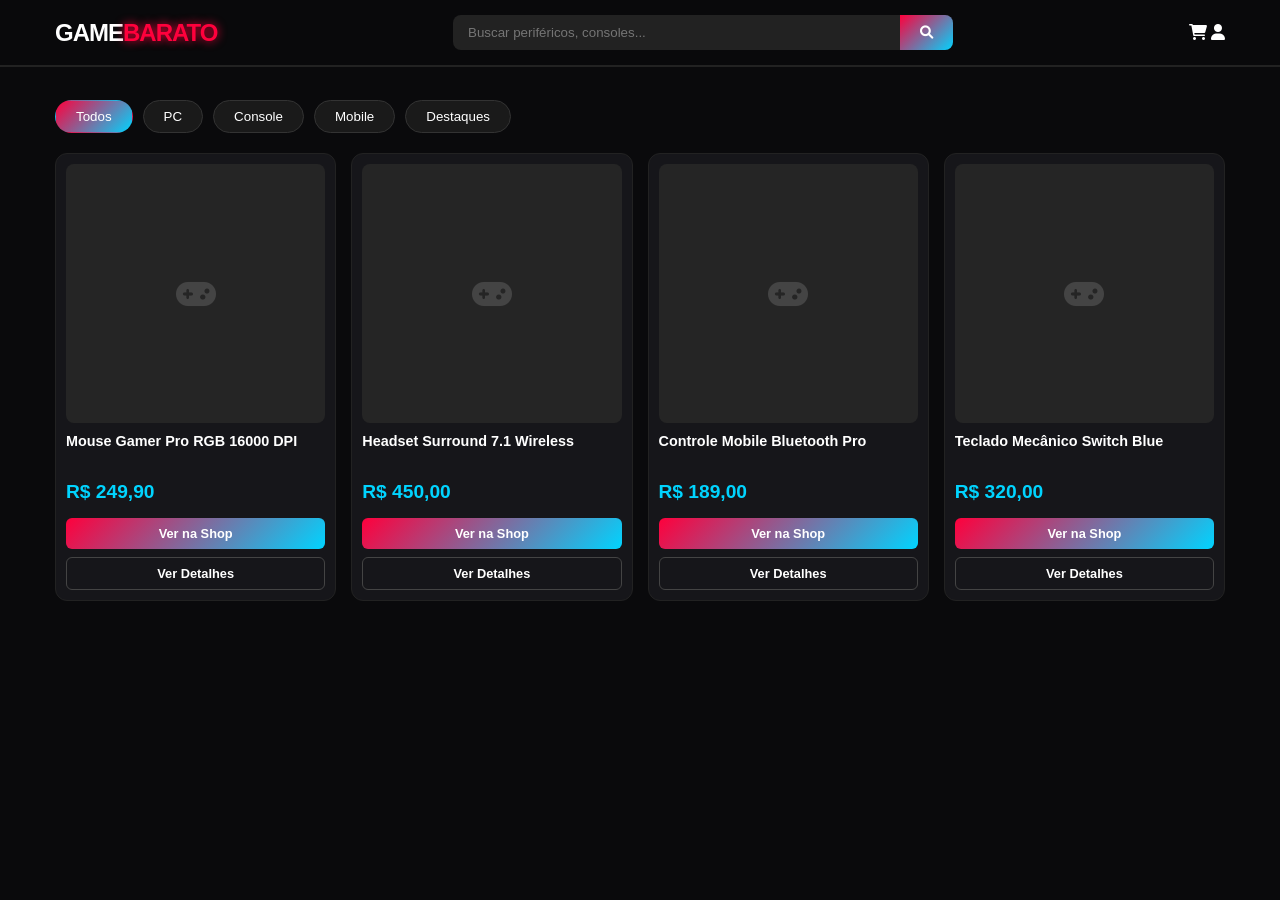
<file: Index.html>
<!DOCTYPE html>
<html lang="pt-br">
<head>
    <meta charset="UTF-8">
    <meta name="viewport" content="width=device-width, initial-scale=1.0">
    <title>GameBarato | Marketplace Gamer</title>
    <link rel="stylesheet" href="style.css">
    <link rel="stylesheet" href="https://cdnjs.cloudflare.com/ajax/libs/font-awesome/6.0.0/css/all.min.css">
</head>
<body>

    <header class="main-header">
        <div class="container header-content">
            <h1 class="logo">Game<span>Barato</span></h1>
            <div class="search-bar">
                <input type="text" id="searchInput" placeholder="Buscar periféricos, consoles...">
                <button><i class="fas fa-search"></i></button>
            </div>
            <div class="header-icons">
                <i class="fas fa-shopping-cart"></i>
                <i class="fas fa-user"></i>
            </div>
        </div>
    </header>

    <main class="container">
        <section class="categories">
            <button class="cat-btn active" data-filter="todos">Todos</button>
            <button class="cat-btn" data-filter="pc">PC</button>
            <button class="cat-btn" data-filter="console">Console</button>
            <button class="cat-btn" data-filter="mobile">Mobile</button>
            <button class="cat-btn highlight" data-filter="destaques">Destaques</button>
        </section>

        <section class="product-grid" id="productGrid">
            </section>
    </main>

    <script src="script.js"></script>
</body>
</html>
</file>
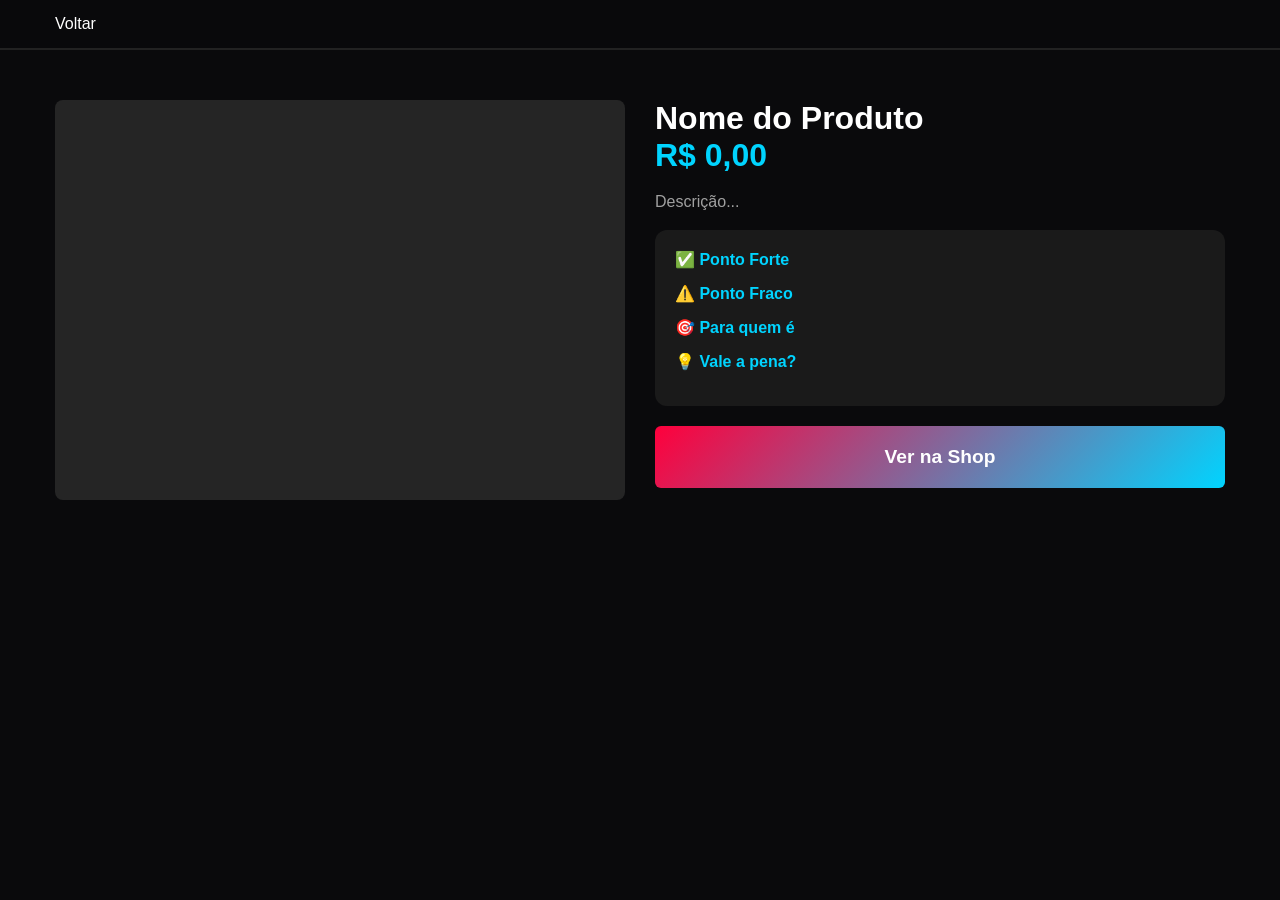
<file: produto.html>
<!DOCTYPE html>
<html lang="pt-br">
<head>
    <meta charset="UTF-8">
    <meta name="viewport" content="width=device-width, initial-scale=1.0">
    <title>Detalhes | GameBarato</title>
    <link rel="stylesheet" href="style.css">
</head>
<body>
    <header class="main-header">
        <div class="container">
            <a href="index.html" style="color: white; text-decoration: none;"><i class="fas fa-arrow-left"></i> Voltar</a>
        </div>
    </header>

    <main class="container" id="detailPage">
        <div class="detail-container">
            <div class="img-placeholder" style="height: 400px; font-size: 5rem;">
                <i class="fas fa-box-open"></i>
            </div>
            
            <div class="product-info-full">
                <h1 id="detNome">Nome do Produto</h1>
                <p class="price" id="detPreco" style="font-size: 2rem;">R$ 0,00</p>
                <p id="detDesc" style="color: var(--gray); line-height: 1.6;">Descrição...</p>
                
                <div class="info-section">
                    <div class="topic"><h4>✅ Ponto Forte</h4><p id="detForte"></p></div>
                    <div class="topic"><h4>⚠️ Ponto Fraco</h4><p id="detFraco"></p></div>
                    <div class="topic"><h4>🎯 Para quem é</h4><p id="detQuem"></p></div>
                    <div class="topic"><h4>💡 Vale a pena?</h4><p id="detVale"></p></div>
                </div>

                <button class="btn-shop" style="width: 100%; padding: 20px; font-size: 1.2rem; margin-top: 20px;">
                    Ver na Shop
                </button>
            </div>
        </div>
    </main>

    <script>
        // Lógica simples para carregar dados do produto selecionado
        const data = JSON.parse(localStorage.getItem('selectedProduct'));
        if(data) {
            document.getElementById('detNome').innerText = data.nome;
            document.getElementById('detPreco').innerText = data.preco;
            document.getElementById('detDesc').innerText = data.desc;
            document.getElementById('detForte').innerText = data.forte;
            document.getElementById('detFraco').innerText = data.fraco;
            document.getElementById('detQuem').innerText = data.quem;
            document.getElementById('detVale').innerText = data.vale;
        }
    </script>
</body>
</html>
</file>
<file: style.css>
:root {
    --bg-dark: #0a0a0c;
    --card-bg: #16161a;
    --primary: #ff003c; /* Vermelho */
    --secondary: #00d4ff; /* Azul */
    --text: #ffffff;
    --gray: #a0a0a0;
    --gradient: linear-gradient(135deg, var(--primary), var(--secondary));
}

* {
    margin: 0;
    padding: 0;
    box-sizing: border-box;
    font-family: 'Segoe UI', Roboto, sans-serif;
}

body {
    background-color: var(--bg-dark);
    color: var(--text);
    padding-top: 80px;
}

.container {
    max-width: 1200px;
    margin: 0 auto;
    padding: 0 15px;
}

/* HEADER */
.main-header {
    background: rgba(10, 10, 12, 0.95);
    backdrop-filter: blur(10px);
    border-bottom: 2px solid #222;
    padding: 15px 0;
    position: fixed;
    top: 0;
    width: 100%;
    z-index: 1000;
}

.header-content {
    display: flex;
    justify-content: space-between;
    align-items: center;
    gap: 20px;
}

.logo {
    font-size: 1.5rem;
    font-weight: 800;
    text-transform: uppercase;
    letter-spacing: -1px;
}

.logo span {
    color: var(--primary);
    text-shadow: 0 0 10px var(--primary);
}

.search-bar {
    flex: 1;
    display: flex;
    background: #222;
    border-radius: 8px;
    overflow: hidden;
    max-width: 500px;
}

.search-bar input {
    width: 100%;
    background: transparent;
    border: none;
    padding: 10px 15px;
    color: white;
    outline: none;
}

.search-bar button {
    background: var(--gradient);
    border: none;
    padding: 0 20px;
    color: white;
    cursor: pointer;
}

/* CATEGORIAS */
.categories {
    display: flex;
    gap: 10px;
    overflow-x: auto;
    padding: 20px 0;
    scrollbar-width: none;
}

.cat-btn {
    background: #1a1a1a;
    border: 1px solid #333;
    color: white;
    padding: 8px 20px;
    border-radius: 20px;
    white-space: nowrap;
    cursor: pointer;
    transition: 0.3s;
}

.cat-btn.active, .cat-btn:hover {
    background: var(--gradient);
    border-color: transparent;
}

/* PRODUCT GRID */
.product-grid {
    display: grid;
    grid-template-columns: repeat(2, 1fr); /* 2 colunas no mobile */
    gap: 15px;
    padding-bottom: 40px;
}

@media (min-width: 768px) {
    .product-grid {
        grid-template-columns: repeat(4, 1fr);
    }
}

/* PRODUCT CARD */
.product-card {
    background: var(--card-bg);
    border-radius: 12px;
    padding: 10px;
    transition: transform 0.3s ease;
    border: 1px solid #222;
    display: flex;
    flex-direction: column;
}

.product-card:hover {
    transform: translateY(-5px);
    border-color: var(--secondary);
}

.img-placeholder {
    width: 100%;
    aspect-ratio: 1/1;
    background: #252525;
    border-radius: 8px;
    margin-bottom: 10px;
    display: flex;
    align-items: center;
    justify-content: center;
    font-size: 2rem;
    color: #444;
}

.product-info h3 {
    font-size: 0.9rem;
    margin-bottom: 8px;
    height: 40px;
    overflow: hidden;
}

.price {
    font-size: 1.2rem;
    font-weight: bold;
    color: var(--secondary);
    margin-bottom: 15px;
}

.card-actions {
    display: flex;
    flex-direction: column;
    gap: 8px;
}

.btn-shop, .btn-details {
    padding: 8px;
    border-radius: 6px;
    border: none;
    cursor: pointer;
    font-weight: 600;
    font-size: 0.8rem;
    text-align: center;
    text-decoration: none;
}

.btn-shop {
    background: var(--gradient);
    color: white;
}

.btn-details {
    background: transparent;
    border: 1px solid #444;
    color: white;
}

/* PÁGINA DE DETALHES */
.detail-container {
    display: grid;
    grid-template-columns: 1fr;
    gap: 30px;
    margin-top: 20px;
}

@media (min-width: 768px) {
    .detail-container {
        grid-template-columns: 1fr 1fr;
    }
}

.info-section {
    background: #1a1a1a;
    padding: 20px;
    border-radius: 12px;
    margin-top: 15px;
}

.topic {
    margin-bottom: 15px;
}

.topic h4 {
    margin-bottom: 5px;
    color: var(--secondary);
}
</file>
